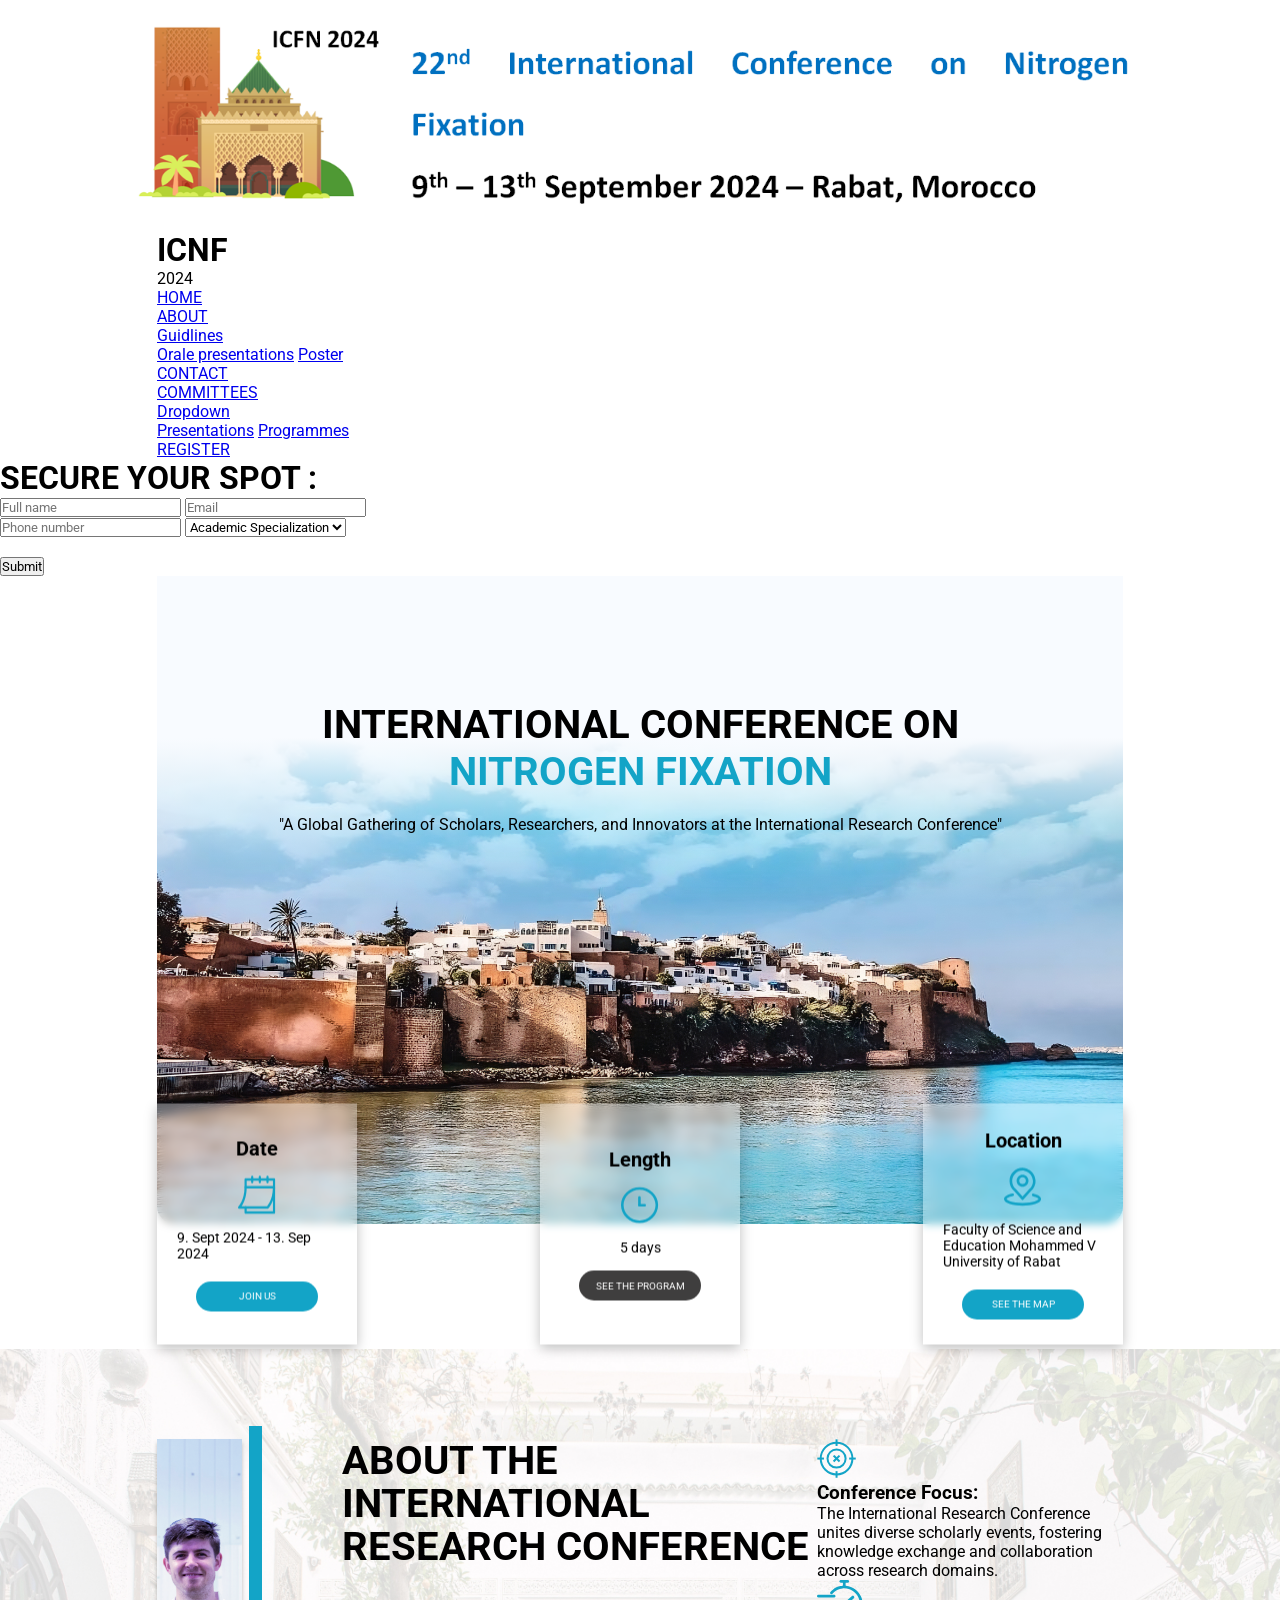
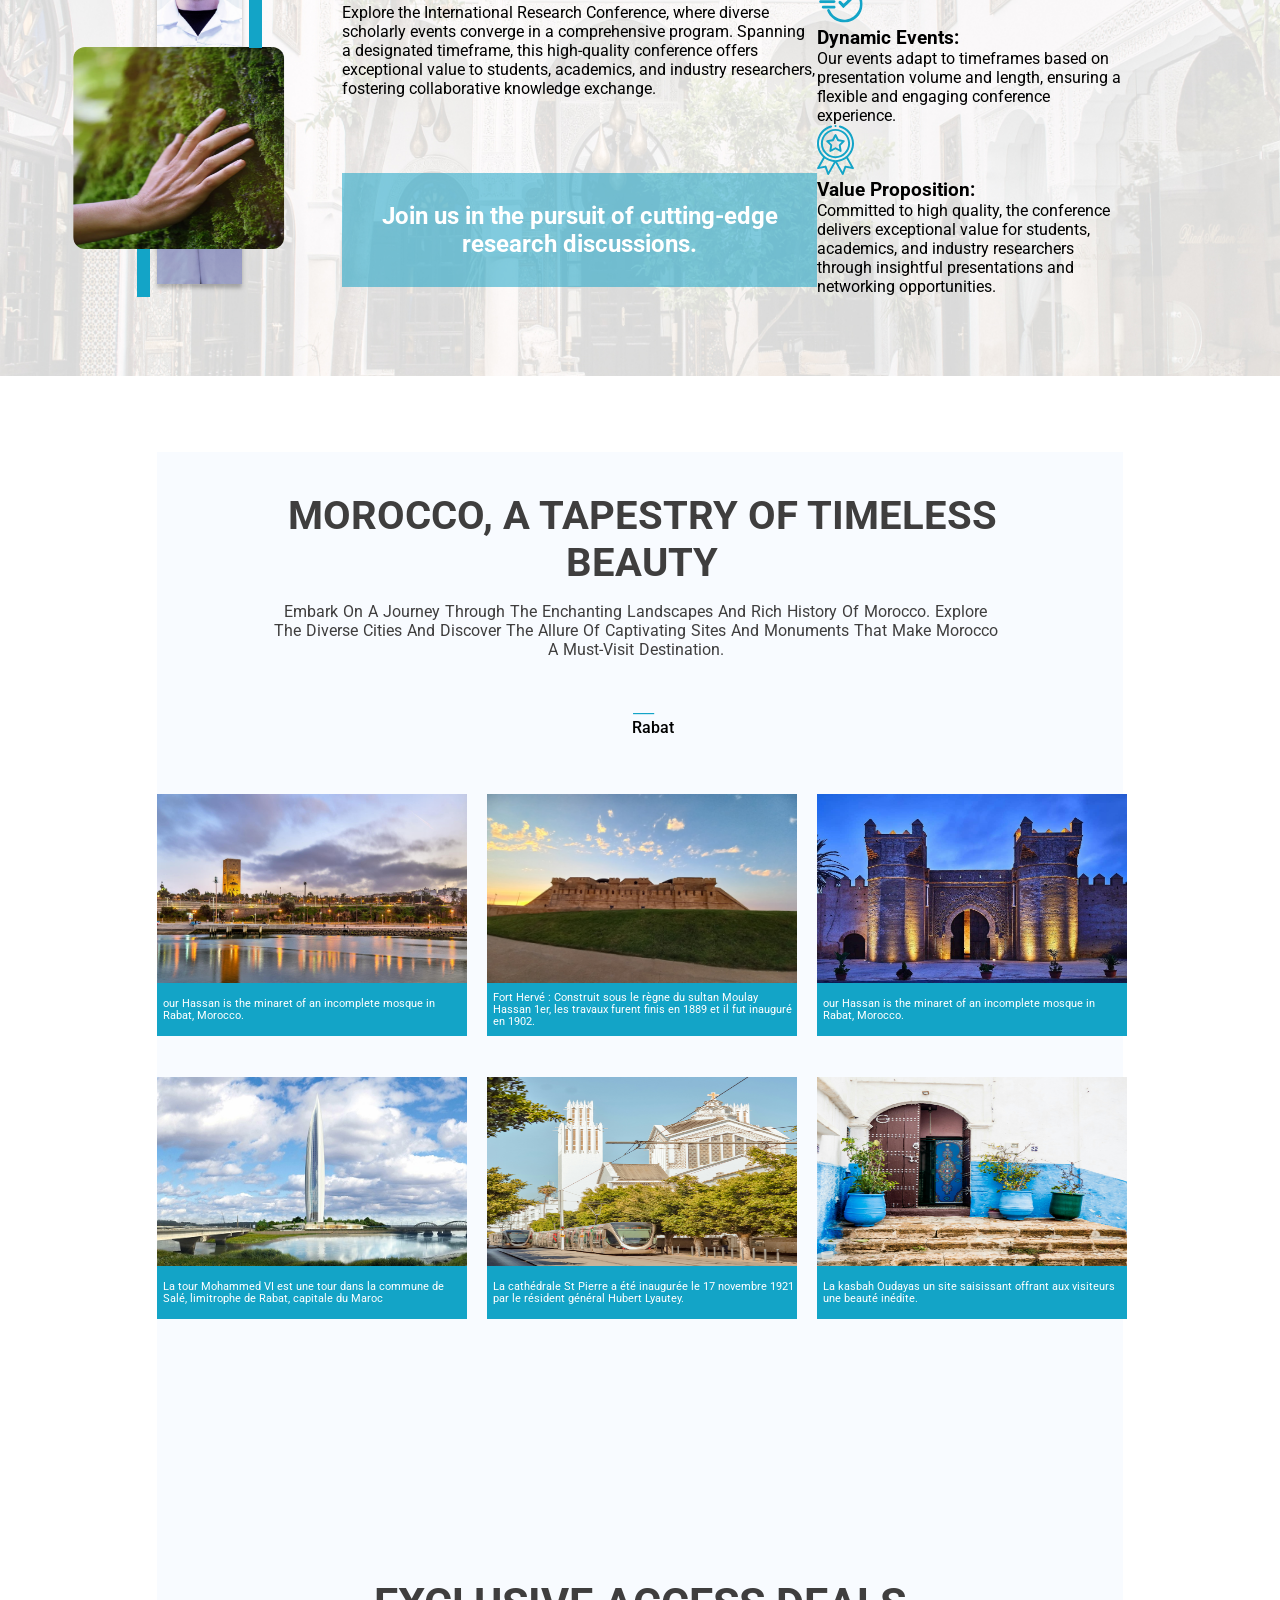
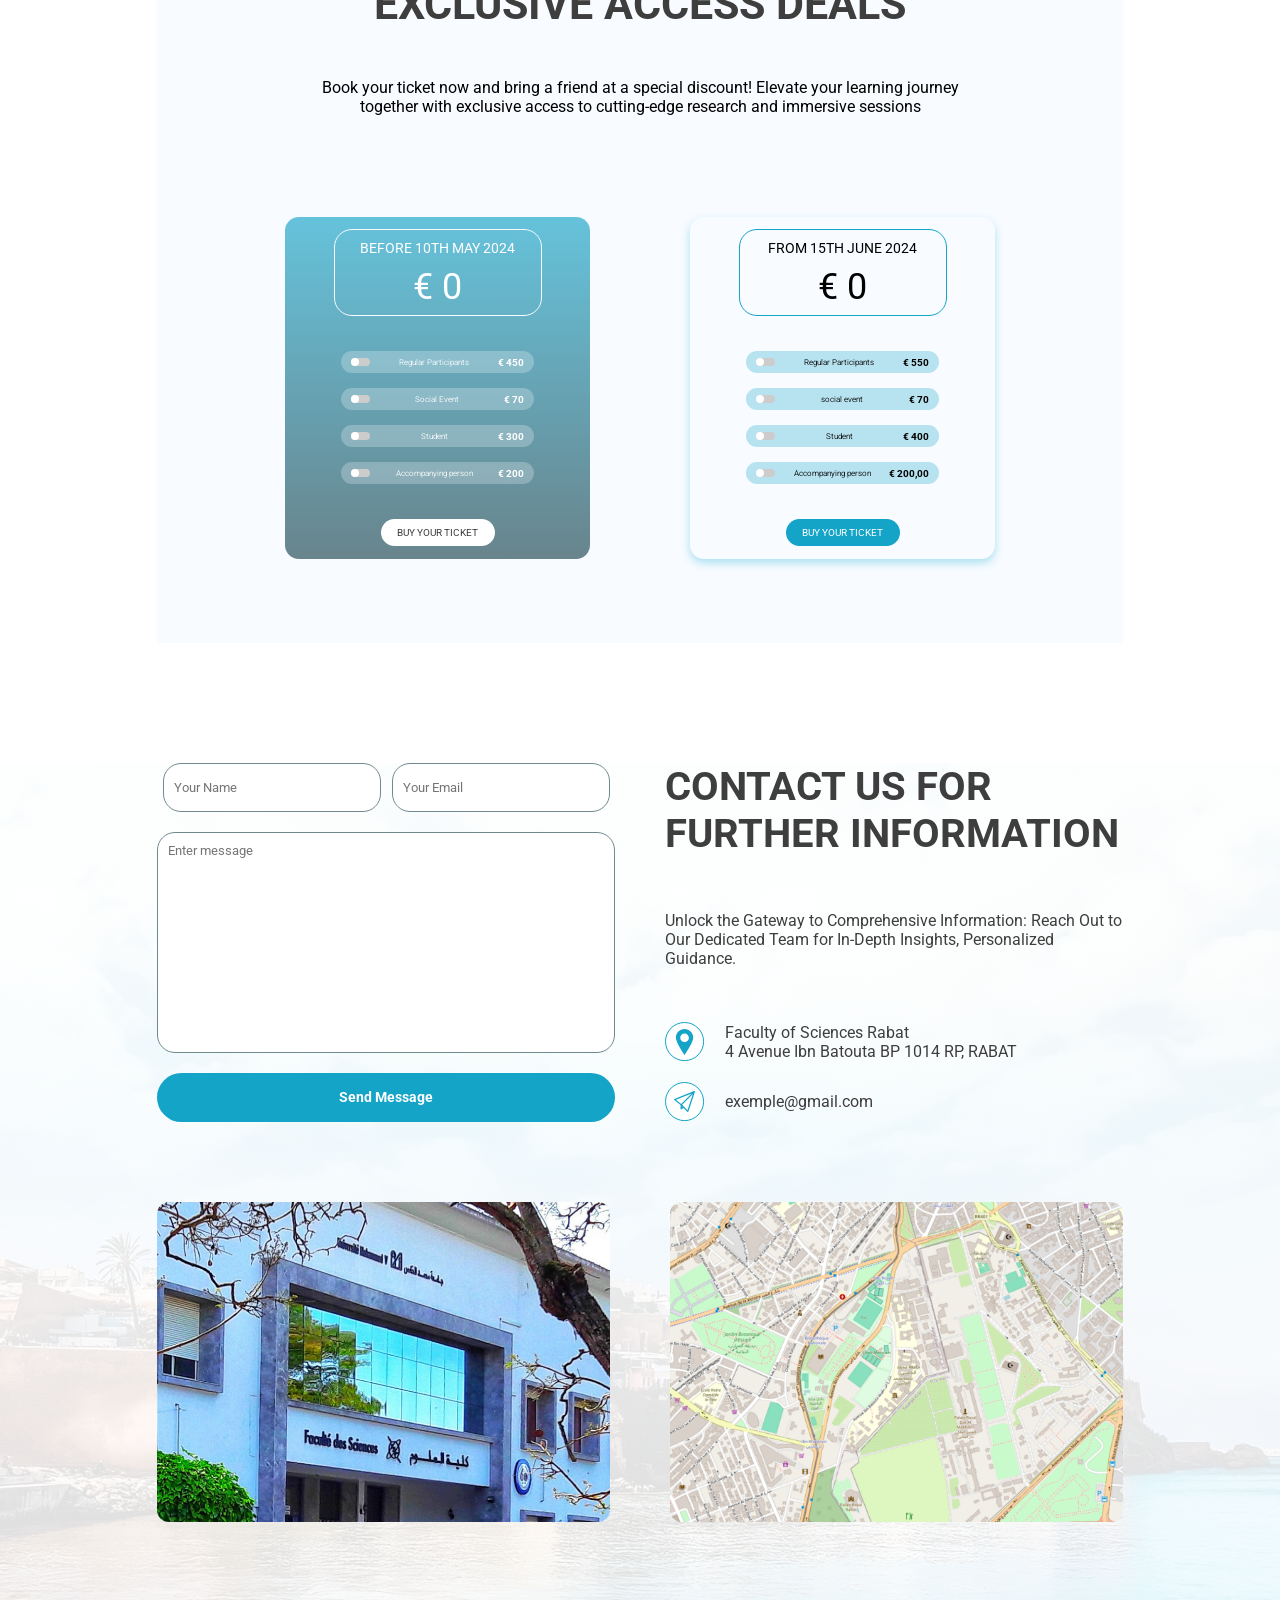
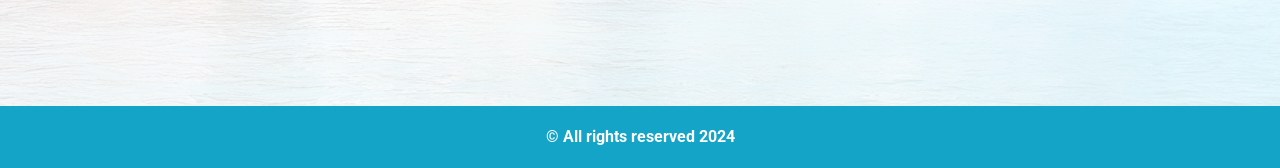
<file: index.html>
<!DOCTYPE html>
<html lang="en">

<head>
  <meta charset="UTF-8" />
  <meta name="viewport" content="width=device-width, initial-scale=1.0" />
  <script src="https://ajax.googleapis.com/ajax/libs/jquery/3.6.0/jquery.min.js"></script>
  <link rel="stylesheet" href="./style/style.css" />
  <title>INCF - 2 0 2 4</title>
</head>

<body>
  <!--- Logo --->
  <br>
  <div class="headerlogo">
    <img src="./assets/logo_INCF.PNG" alt="INCF">
  </div>
  <br>
  <!--blue bar-->
  <div class="blue-bar"></div>
  <!-- The header -->
  <div class="header">
    <div class="container h-cont">
      <div class="logo">
        <h1>ICNF</h1>
        <span>2024</span>
      </div>
       <div class="nav-links">
        <div class="enter">
          <a href="#">HOME</a>
        </div>
        <div class="line"></div>
        <div class="enter">
          <a href="#about">ABOUT</a>
        </div>
        <div class="line"></div>
        <div class="dropdown enter">
          <a class="dropbtn" href="#">Guidlines</a>
          <div class="dropdown-content">
            <a href="#">Orale presentations</a>
            <a href="#">Poster</a>
          </div>
        </div>
          <div class="line"></div>
          <!-- </div> -->
        <div class="enter">
          <a href="#contact">CONTACT</a>
        </div>
          <div class="line"></div>
          <div class="enter">
            <a href="#">COMMITTEES</a>
          </div>
        <div class="line"></div>
        <div class="dropdown enter">
          <a href="#">Dropdown</a>
          <div class="dropdown-content">
            <a href="#">Presentations</a>
            <a href="#">Programmes</a>
          </div>
        </div>
        <div class="dropdown enter">
          <a href="#packs" class="btn"><span>REGISTER</span></a>
        </div>
      </div>
       <div class="nav-mobile h-close" id="header">
            <a href="#" class="link-m">HOME</a>
            <a href="#about" class="link-m">ABOUT THE CONFERENCE</a>
            <div class="dropdown">
              <a href="#">Guidlines</a>
              <div class="dropdown-content">
                <a href="#">Orale presentations</a>
                <a href="#">Poster</a>
              </div>
            </div>
            <a href="#contact" class="link-m">CONTACT</a>
            <a href="#" class="link-m">COMMITTEES</a>
            <div class="dropdown">
              <a href="#">Dropdown</a>
              <div class="dropdown-content">
                <a href="#">Presentation</a>
                <a href="#">Programmes</a>
              </div>
            </div>
          </div>
      <!-- here -->
      <div class="down-btn down" id="down-btn">
        <img src="./assets/icons/arrow-down.svg" alt="" srcset="">
      </div>
    </div>
  </div>
  <!-- The popup -->
  <div id="popup" class="popup">
    <div class="first-form-container">
      <h1>SECURE YOUR SPOT : </h1>
      <form action="submit" name="register">
        <input type="text" placeholder="Full name" name="name" autocomplete="off" required>
        <input type="email" placeholder="Email" name="email" autocomplete="off"><br>
        <input type="tel" placeholder="Phone number" name="number" autocomplete="off">
        <select name="academic_specialization" autocomplete="off">
          <option value="standard" disabled selected>Academic Specialization</option>
          <option value="bacdeux">Bac +2</option>
          <option value="bactrois">Bac +3</option>
          <option value="baccinq">Bac +5</option>
          <option value="master">Master</option>
          <option value="doctorat">Doctorat</option>
        </select><br>
        <br>
        <input type="submit" value="Submit">
      </form>
    </div>
  </div>

  <div class="container">
    <!--Section 1-->
    <div class="sec1">
      <div class="wrapper">
        <h1 class="title">
          International Conference on <span>Nitrogen Fixation</span>
        </h1>
        <p class="text">
          "A Global Gathering of Scholars, Researchers, and Innovators at the
          International Research Conference"
        </p>
        <div class="card-container">
          <div class="card">
            <div class="card-title">Date</div>
            <img src="./assets/icons/icon1.svg" alt="icon" class="icon" />
            <p class="card-text">9. Sept 2024 - 13. Sep 2024</p>
            <a href="#" class="btn-2">JOIN US</a>
          </div>
          <div class="card">
            <div class="card-title">Length</div>
            <img src="./assets/icons/icon2.svg" alt="icon" class="icon" />
            <p class="card-text">5 days</p>
            <a href="#" class="btn-3">SEE THE PROGRAM</a>
          </div>
          <div class="card">
            <div class="card-title">Location</div>
            <img src="./assets/icons/icon3.svg" alt="icon" class="icon" />
            <p class="card-text">
              Faculty of Science and Education Mohammed V University of Rabat
            </p>
            <a href="#" class="btn-2">SEE THE MAP</a>
          </div>
        </div>
      </div>
    </div>
    <!--Section 2-->
  </div>
  <!--Section 3-->
  <div class="sec3" id="about">
    <div class="bg-sec3">
      <div class="container con2">
        <div class="sec3-left">
          <div class="borde borde-l"></div>
          <img src="./assets/img1.png" alt="" class="img1" />
          <div class="borde borde-r"></div>
        </div>
        <div class="sec3-right">
          <h1 class="sec3-title">
            About the <br />International <br />
            Research Conference
          </h1>
          <p>
            Explore the International Research Conference, where diverse
            scholarly events converge in a comprehensive program. Spanning a
            designated timeframe, this high-quality conference offers
            exceptional value to students, academics, and industry
            researchers, fostering collaborative knowledge exchange.
          </p>
          <div class="parag">
            Join us in the pursuit of cutting-edge research discussions.
          </div>
        </div>
        <div class="c">
          <div class="cart-1">
            <img src="./assets/icons/icon4.svg" alt="icon" class="icon-" />
            <h3>Conference Focus:</h3>
            <p>
              The International Research Conference unites diverse scholarly
              events, fostering knowledge exchange and collaboration across
              research domains.
            </p>
          </div>
          <div class="cart-1">
            <img src="./assets/icons/icon5.svg" alt="icon" class="icon-" />
            <h3>Dynamic Events:</h3>
            <p>
              Our events adapt to timeframes based on presentation volume and
              length, ensuring a flexible and engaging conference experience.
            </p>
          </div>
          <div class="cart-1">
            <img src="./assets/icons/icon6.svg" alt="icon" class="icon-" />
            <h3>Value Proposition:</h3>
            <p>
              Committed to high quality, the conference delivers exceptional
              value for students, academics, and industry researchers through
              insightful presentations and networking opportunities.
            </p>
          </div>
        </div>
      </div>
    </div>
  </div>
  <!--section 4-->
  <div class="container">
    <div class="sec4">
      <div class="y">
        <div class="sec4-left">
          <div class="sec4-left-d1"><span class="s1">Nitrogen Fixation:</span>Unveiling Diverse Frontiers</div>
          <p><br>
            Embark on a journey through the diverse facets of nitrogen fixation. From molecular intricacies to
            global impacts, this section brings together experts exploring the science, agriculture, and
            environmental dimensions of nitrogen-related phenomena. <br>
          </p>
          <div class="prg">
            <h3>Nitrogen, Environment And Global Change:</h3>
            <div class="one">
              <span>1</span>
              <p class="p-">Explore nitrogen's role in shaping ecosystems amidst global environmental shifts.</p>
            </div>
            <img src="./assets/icons/icon7.svg" alt="icon7" class="icon7">
          </div>
        </div>
        <div class="sec4-right">
          <div class="border-1"></div>
          <div class="sec4-im">
            <h1>10 +</h1>
            <h2>Deep topics</h2>
          </div>
          <div class="border-2"></div>
        </div>
      </div>
    </div>
  </div>
  <div class="container">
    <div class="sec5">
      <div class="con5">
        <h1 class="sec5-title">Morocco, A Tapestry of Timeless Beauty</h1>
        <p class="sec5-p">
          Embark on a journey through the enchanting landscapes and rich history of Morocco. Explore <br>the
          diverse cities and discover the allure of captivating sites and monuments that make Morocco <br>a
          must-visit destination.
        </p>
        <div class="sec5-d1">
          <div class="__">___</div>
          <ul class="sec5-list">
            <li class="sec5-list-li"><a href="#" class="list1">Rabat</a></li>
            <!-- <li class="sec5-list-li"><a href="#">Tangier</a></li -->
          </ul>
        </div>
        <div class="plants-d">
          <div>
            <img class="imgp" src="./assets/img3.jpeg" alt="img3">
            <p class="plant">our Hassan is the minaret of an incomplete mosque in Rabat, Morocco.</p>
          </div>
          <div>
            <img class="imgp" src="./assets/img4.jpeg" alt="img4">
            <p class="plant">Fort Hervé : Construit sous le règne du sultan Moulay Hassan 1er, les travaux furent finis
              en
              1889 et il fut inauguré en 1902.</p>
          </div>
          <div>
            <img class="imgp" src="./assets/img5.jpeg" alt="img5">
            <p class="plant">our Hassan is the minaret of an incomplete mosque in Rabat, Morocco.</p>
          </div>
        </div>
        <div class="plants-d1">
          <div>
            <img class="imgp" src="./assets/img6.jpeg" alt="img3">
            <p class="plant">La tour Mohammed VI est une tour dans la commune de Salé, limitrophe de Rabat, capitale du
              Maroc</p>
          </div>
          <div>
            <img class="imgp" src="./assets/img7.jpeg" alt="img4">
            <p class="plant">La cathédrale St Pierre a été inaugurée le 17 novembre 1921 par le résident général Hubert
              Lyautey. </p>
          </div>
          <div>
            <img class="imgp" src="./assets/img8.jpeg" alt="img5">
            <p class="plant">La kasbah Oudayas un site saisissant offrant aux visiteurs une beauté inédite. </p>
          </div>
        </div>
      </div>
    </div>
  </div>
  <div class=" container">
    <div class="sec6">
      <div class="sec6-d1">
        <h1 class="sec6-title">Sponsors and partners</h1>
        <div class="sec6-p2">We extend our appreciation to the sponsors and partners who play a pivotal
          <br>role in fostering green hydrogen innovation and advancing sustainability on a global
          scale.
        </div>
      </div>
      <div class="all-tach">
        <div class="sec6-right">
          <img class="sec6-img" src="./assets/icons/icon8.svg" alt="icon8">
          <h1 class="sec6-title2">Our Official Sponsors</h1>
          <p class="sec6-p2">A big thank you to our sponsors for their vital support in making this
            conference happen and for their dedication to green hydrogen innovation.</p>
        </div>
        <div class="sec6-left">
          <div class="sec6-plants">
            <div class="p1 plants1">
              <div class="sec6-plant"></div>
              <div class="sec6-plant"></div>
            </div>
            <div class="p2 plants1">
              <div class="sec6-plant"></div>
              <div class="sec6-plant"></div>
            </div>
          </div>
        </div>
      </div>
      <div class="sec6-d2">
        <div class="all-tach">
          <div class="sec6-rightt">
            <img class="sec6-img" src="./assets/icons/icon9.svg" alt="icon8">
            <h1 class="sec6-title2">Partners:</h1>
            <p class="sec6-p2">We're honored to collaborate with our partners who share our vision for a
              greener future, collectively advancing the field of green hydrogen for a more sustainable world..</p>
          </div>
          <div class="sec6-leftt">
            <div class="sec6-plantts">
              <div class="pt1 plants1">
                <div class="sec6-plantt"></div>
                <div class="sec6-plantt"></div>
              </div>
              <div class="pt2 plants1">
                <div class="sec6-plantt"></div>
                <div class="sec6-plantt"></div>
              </div>
            </div>
          </div>
        </div>
      </div>
    </div>
  </div>
  <div class="container" id="packs">
    <div class="sec7">
      <div class="sec7-div1">
        <h1>Exclusive Access Deals</h1>
        <p>
          Book your ticket now and bring a friend at a special discount!
          Elevate your learning journey together with exclusive access to
          cutting-edge research and immersive sessions
        </p>
      </div>
      <div class="sec7-div2">
        <form action="/icnf-l/checkout" method="post" class=" submit-form2 sec7-div2-1">
          <div class="div2-title">
            <p>Before 10th May 2024</p>
            <input type="text" style="display: none;" name="type" value="Before 10th May 2024" />
            <input type="text" style="display: none;" name="total"  value="0" id="total1"/>
            <div class="div-title-sec7" id="r-price">€ 0</div>
          </div>
          <div class="btns">
            <div class="btnl">
              <label class="switch">
                <input name="450" type="checkbox" id="r450">
                <span class="slider round"></span>
              </label>
              <p class="p22">Regular Participants</p>
              <p class="pp">€ 450</p>
            </div>
            <div class="btnl">
              <label class="switch">
                <input name="70" type="checkbox" id="r70">
                <span class="slider round"></span>
              </label>
              <p class="p22">Social Event</p>
              <p class="pp">€ 70</p>
            </div>
            <div class="btnl">
              <label class="switch">
                <input name="300" type="checkbox" id="r300">
                <span class="slider round"></span>
              </label>
              <p class="p22">Student</p>
              <p class="pp">€ 300</p>
            </div>
            <div class="btnl">
              <label class="switch">
                <input name="200" type="checkbox" id="r200">
                <span class="slider round"></span>
              </label>
              <p class="p22">Accompanying person</p>
              <p class="pp">€ 200</p>
            </div>
          </div>
          <button class="botn" type="submit">Buy your ticket</button>
        </form>
        <form action="/icnf-l/checkout" method="post" class="submit-form sec7-dev2-2 ">
          <div class="div2-title2">
            <p>From 15th June 2024</p>
            <input type="text" style="display: none;" name="type" value="From 15th June 2024" />
            <input type="text" style="display: none;" name="total"  value="0" id="total2"/>
            <div class="div-title-sec7" id="s-price">€ 0</div>
          </div>
          <div class="btns">
            <div class="btnl2">
              <label class="switch">
                <input name="550" type="checkbox" id="s550">
                <span class="slider round"></span>
              </label>
              <p class="p22">Regular Participants</p>
              <p class="pp">€ 550</p>
            </div>
            <div class="btnl2">
              <label class="switch">
                <input name="70" type="checkbox" id="s70">
                <span class="slider round"></span>
              </label>
              <p class="p22">social event</p>
              <p class="pp">€ 70</p>
            </div>
            <div class="btnl2">
              <label class="switch">
                <input name="400" type="checkbox" id="s400">
                <span class="slider round"></span>
              </label>
              <p class="p22">Student</p>
              <p class="pp">€ 400</p>
            </div>
            <div class="btnl2">
              <label class="switch">
                <input name="200" type="checkbox" id="s200">
                <span class="slider round"></span>
              </label>
              <p class="p22">Accompanying person</p>
              <p class="pp">€ 200,00</p>
            </div>
          </div>
          <button class="botn2" type="submit">Buy your ticket</button>
        </form>
      </div>
    </div>
  </div>

  <div class="sec8" id="contact">
    <div class="bg-sec8">
      <div class="filter">
        <div class="container">
          <div class="top">
            <div class="form-container">
              <form class="form">
                <div class="input-group">
                  <input class="inp" type="text" name="name" required placeholder="Your Name" />
                  <input class="inp" type="email" name="email" required placeholder="Your Email" />
                </div>
                <textarea class="text-area" name="message" id="" cols="30" rows="10"
                  placeholder="Enter message"></textarea>
                <button class="submit" type="submit">Send Message</button>
            </div>
            <div class="form-desc">
              <h1 class="form-h1">CONTACT US FOR FURTHER INFORMATION</h1>
              <p>Unlock the Gateway to Comprehensive Information: Reach Out to Our Dedicated Team for In-Depth Insights,
                Personalized Guidance.</p>
              <div class="infoss">
                <div class="info1 inf">
                  <img src="./assets/icons/location.svg" alt="" class="icon-info">
                  <div class="left-info1">
                    <p>Faculty of Sciences Rabat </p>
                    <p>4 Avenue Ibn Batouta BP 1014 RP, RABAT</p>
                  </div>
                </div>
                <div class="info2 inf">
                  <img src="./assets/icons/send.svg" alt="" class="icon-info">
                  <div class="left-info2">
                    <p>exemple@gmail.com</p>
                  </div>
                </div>
              </div>
            </div>
          </div>
          <div class="map-container">
            <img src="./assets/last1.png" alt="" class="last-img">
            <img src="./assets/last2.png" alt="" class="last-img">
          </div>
        </div>
      </div>
    </div>
  </div>
  </div>
  <div class="footer">
    © All rights reserved 2024
  </div>
  <script src="script.js"></script>
</body>

</html>
</file>
<file: style/style.css>
@import url('https://fonts.googleapis.com/css2?family=Roboto:ital,wght@0,100;0,300;0,400;0,500;0,700;0,900;1,100;1,300;1,400;1,500;1,700;1,900&display=swap');

* {
    margin: 0;
    padding: 0;
    box-sizing: border-box;
    font-family: 'Roboto', sans-serif;
}

.kkkk{
    display: flex;

}
html {
    scroll-behavior: smooth;
}

/* .header .dr90%opdown-content a {
    color: rgb(0, 0, 0);
    padding: 12px 16px;
    text-decoration: none;
    display: block;
} */

/* .header .dropdown:hover .dropdown-content {
    display: block;
} */

/*End Dropdown*/


.container {
    /* align-items: center; */
    /* justify-content: center; */
    /* position: relative;
    /* margin-top: 50%; */
    margin: 0 auto;
    max-width: 966px;
    height: 95px;
    height: auto;
}

.sec1 {
    background-image: url("../assets/bg.jpeg");
    height: 648px;
    width: 100%;
    background-size: cover;
    object-fit: cover;
    border-radius: 0px 0px 18px 18px;
    display: flex;
    justify-content: center;
    position: relative;
    z-index: 60;
}

.wrapper {
    width: 100%;
    height: 50%;
    background: linear-gradient(180deg, #F8FBFF, #F8FBFF, #eef2f800);
    display: flex;
    justify-content: center;
    align-items: center;
    flex-direction: column;
}

.title {
    padding: 80px 120px 0px 120px;
    font-size: 40px;
    text-align: center;
    text-transform: uppercase;
}

.title>span {
    color: #13A4C7;
}

.text {
    font-size: 16px;
    padding: 20px;
}

.card {
    height: 241px;
    width: 200px;
    background: #ffffff5e;
    transform: translateY(50%);
    box-shadow: 0px 4px 11.89px rgba(0, 0, 0, 0.25);
    backdrop-filter: blur(4px);
    display: flex;
    justify-content: center;
    align-items: center;
    row-gap: 15px;
    flex-direction: column;
    padding: 0 20px;
}

.icon {
    width: 37.12px;
    height: 38.57px;
}

.btn-2 {
    margin-top: 5px;
    width: 122px;
    height: 30px;
    text-decoration: none;
    background: #13A4C7;
    display: flex;
    justify-content: center;
    align-items: center;
    color: white;
    border-radius: 15px;
    font-size: 10px;
}

.card-title {
    font-weight: 700;
    font-size: 20px;
}

.card-text {
    font-size: 14px;
    font-weight: 400;
}

.card-container {
    position: absolute;
    z-index: 100;
    bottom: 0;
    display: flex;
    width: 100%;
    justify-content: space-between;

}

.btn-3 {
    background: #3F3E3E;
    width: 122px;
    height: 30px;
    border-radius: 15px;
    display: flex;
    color: white;
    text-decoration: none;
    font-size: 10px;
    line-height: 21px;
    justify-content: center;
    align-items: center;
    text-transform: uppercase;
}

.sec2 {
    display: flex;
    justify-content: flex-start;
    align-items: flex-start;
    flex-direction: column;
    width: 896px;
    height: 460px;
    margin: 180px auto 0 auto;
    background: #F8FBFF;
    padding: 40px;
}

.sec2>h1 {
    font-size: 43px;
    font-weight: 700;
    width: 222px;
    color: #13A4C7;
}

.bg {
    margin: 30px 0;
    background: url("../assets/bg2.jpg");
    height: 157px;
    width: 805px;
}

.sous-bg {
    background: url("../assets/tt.png");
    width: 805px;
    height: 157px;
    background-repeat: no-repeat;
    background-position: center;
    display: flex;
    justify-content: space-between;
    align-items: center;
    padding: 20px 60px;
}

.sbg-left {
    display: flex;
    justify-content: center;
    align-items: flex-start;
    flex-direction: column;
}

.sbg-title {
    font-size: 16px;
    font-weight: 700;
}

.btn-4 {
    text-decoration: none;
    color: white;
    background-color: #13A4C7;
    width: 122px;
    height: 30px;
    display: flex;
    justify-content: center;
    align-items: center;
    border-radius: 15px;
    font-size: 10px;
    font-weight: 700;
    margin: 15px 10px 0px 10px;
}

.sbg-right {
    display: flex;
    justify-content: center;
    align-items: center;
    text-align: center;
    column-gap: 20px;
}

.cercle {
    width: 78px;
    height: 78px;
    border-radius: 50%;
    display: flex;
    justify-content: center;
    align-items: center;
    flex-direction: column;
    font-size: 14px;
    font-weight: 400;
}

.sec3 {
    margin-top: 25px;
    position: relative;
    display: flex;
    background: linear-gradient(180deg, #FFFFFF, #fdffff83, #dcdada);
}

.bg-sec3 {
    padding-bottom: 80px;
    position: absolute;
    margin-top: 100px;
    height: auto;
    width: 100%;
    background-image: url("../assets/bg3.jpg");
    z-index: 20;
    background-repeat: no-repeat;
    background-size: cover;
}

.sec3-right {
    display: flex;
    flex-direction: column;
    row-gap: 50px;
    margin-left: 100px;
}

.sec3-left {
    background-image: url(../assets/bg4.png);
    box-shadow: 0px 4px 4px rgba(0, 0, 0, 0.256);
    background-size: cover;
    background-position: center;
    width: 355px;
    height: 445px;
    display: flex;
    z-index: 21;
    position: relative;
}

.con2 {
    display: flex;
    margin-top: 90px;
}

.sec3-left>img {
    width: 211px;
    height: 202px;
    border: white 1px;
    border-radius: 12px;
}

.parag {
    color: white;
    text-align: center;
    align-items: center;
    justify-content: center;
    background-color: #13a3c786;
    height: 114px;
    width: 475px;
    display: flex;
    font-size: 24px;
    font-weight: 700;
}

.sec3-right>p {
    font-size: 16px;
    font-weight: 400;
    text-align: left;
    width: 475px;
    height: 120px;
}

.sec3-title {
    text-transform: uppercase;
    font-size: 40px;
    line-height: 43px;
    font-weight: 700;
    text-align: left;
    height: 114px;
    width: 472px;
}

.img1 {
    position: absolute;
    bottom: 25px;
    right: 0;
    transform: translate(20%, -10px);
}

.borde {
    width: 13px;
    height: 222px;
    background-color: #13A4C7;
    position: absolute;
}

.borde-l {
    bottom: 0;
    transform: translate(-20px, 13px);
}

.borde-r {
    right: 0;
    transform: translate(20px, -13px);
}

.sec4 {
    display: flex;
    width: 1440px;
    height: 703px;
    margin-top: 100px;
    background-color: #FFFFFF;
    text-align: center;
    justify-content: center;
    align-items: center;
    width: 100%;
}

.sec4-left-d1 {
    display: flex;
    flex-direction: column;
    text-align: start;
    width: 472px;
    height: 114px;
    font-size: 40px;
    font-weight: 700;
    text-transform: uppercase;
}

.s1 {
    color: #13A4C7;
}

.sec4-left>p {
    margin-top: 50px;
    text-align: start;
    Width: 475px;
    Height: 120px;
    font-weight: 400;
    font-size: 16px;
    line-height: 20px;
}

.prg {
    position: relative;
    Width: 462px;
    Height: 184px;
    background-color: #F8FBFF;
    display: flex;
    flex-direction: column;
    border-radius: 10px;
    box-shadow: 0px 1px 13.8px #0000002a;
}

.icon7 {
    Width: 83px;
    Height: 37px;
    border: 2px solid #FFFFFF;
    position: absolute;
    bottom: 25px;
    right: 20px;
    border-radius: 25px;
}

.y {
    position: relative;
}

.prg>h3 {
    margin: 20px 0px 0px 20px;
    Width: 307px;
    Height: 20px;
    font-size: 16px;
    color: #13A4C7;
}

.one>p {
    font-size: 16px;
    Width: 387px;
    Height: 40px;
    transform: translateX(8px);
}

.one {
    text-align: start;
    display: flex;
    align-items: center;
    transform: translateX(-25px);
}

.one>span {
    transform: translate(40px, 40px);
    Width: 63px;
    Height: 95px;
    font-weight: 700;
    line-height: 43px;
    font-size: 108px;
    color: #3f3e3e51;
}

.sec4-right {
    color: white;
    position: relative;
    Width: 355px;
    Height: 445px;
    background-image: url(../assets/img2.jpeg);
    background-size: cover;
    background-position: center;
    border-radius: 12px;
    box-shadow: 0px 4px 4px #0000004a;
}

.y {
    text-align: center;
    justify-content: center;
    align-items: center;
    display: flex;
    column-gap: 150px;
}

.sec4-im {
    z-index: 6;
    position: absolute;
    bottom: 35px;
    transform: translateX(-40%);
    text-align: start;
    justify-content: center;
    align-items: start;
    display: flex;
    flex-direction: column;
    Width: 100%;
    Height: 202px;
    background-color: #13A4C7;
    border: 1px solid rgba(255, 255, 255, 0.62);
    border-radius: 12px;
}

.sec4-im>h2 {
    margin-left: 20px;
    font-size: 24px;
    font-weight: 700;
    text-transform: uppercase;
}

.sec4-im>h1 {
    font-size: 48px;
    font-weight: 700;
    margin-left: 20px;
}

.border-1 {
    left: 0;
    Width: 222px;
    Height: 13px;
    background-color: #13A4C7;
    transform: translate(130px, -25px);
}

.border-2 {
    Width: 13px;
    Height: 302px;
    background-color: #13A4C7;
    transform: translate(-30px, 130px);
    z-index: 5;
}

.sec5 {
    Width: 100%;
    Height: 1027px;
    background-color: #F8FBFF;
    /* text-align: center; */
    display: flex;
    /* justify-content: center; */
    /* align-items: center; */
}

.con5 {
    transform: translateY(-250px);
    display: flex;
    flex-direction: column;
    row-gap: 50px;
    height: 1027px;
    margin-top: 290px;
    text-align: center;
    align-items: center;
}

.sec5-title {
    text-transform: uppercase;
    Width: 863px;
    Height: 60px;
    font-size: 40PX;
    font-weight: 700;
    color: #3F3E3E;
}

.sec5-list {
    display: flex;
    flex-direction: row;
    list-style-type: none;
    column-gap: 15px;
}

.__ {
    transform: translate(22px, -20px);
    color: #13A4C7;
}


.sec5-p {
    text-transform: capitalize;
    display: flex;
    Width: 737px;
    Height: 66px;
    font-size: 16px;
    font-weight: 400;
    color: #3F3E3E;
    word-spacing: 1px;
}

.sec5-list-li>a {
    color: #000;
    text-decoration: none;
    font-size: 16px;
    font-weight: 500;
}

.list1 {
    font-size: 16px;
    font-weight: 500;
    text-decoration: none;
    color: #13A4C7;
}

.sec5-d1 {
    display: flex;
}

.plants-d {
    transform: translateY(100px);
    width: 100%;
    Height: 53px;
    text-align: center;
    justify-content: center;
    align-items: center;
    display: flex;
    column-gap: 20px;
}

.plant {
    Width: 310px;
    Height: 53px;
    font-size: 11px;
    font-weight: 400;
    text-align: start;
    justify-content: center;
    align-items: center;
    padding-left: 6px;
    display: flex;
    color: white;
    line-height: 11.72px;
    background-color: #13A4C7;
}

.plants-d1 {
    transform: translateY(280px);
    width: 100%;
    Height: 53px;
    text-align: center;
    justify-content: center;
    align-items: center;
    display: flex;
    column-gap: 20px;
}

.imgp {
    transform: translateY(4px);
    Width: 310px;
    Height: 189px;
    background-size: cover;
    background-position: center;
}

.sec6 {
    Width: 100%;
    display: none;
    justify-content: center;
    text-align: center;
    flex-direction: column;
}

.sec6-d1 {
    margin-top: 130px;
    flex-direction: column;
    text-align: center;
    justify-content: center;
    align-items: center;
    display: flex;
    row-gap: 30px;
}

.sec6-d1>div {
    Width: 839px;
    Height: 38px;
    font-size: 16px;
    line-height: 16px;
    font-weight: 400;
    color: #35343F;
}

.sec6-title {
    Width: 526px;
    Height: 47px;
    font-size: 40px;
    font-weight: 700;
    line-height: 46.88px;
    color: #3F3E3E;
    text-transform: uppercase;
}

.sec6-plant {
    Width: 248.81px;
    Height: 172.62px;
    border: 1px solid #D9D9D9;
    box-shadow: 0px 0px 9px #70898f1c;
}

.sec6-right {
    display: flex;
    flex-direction: column;
    justify-content: center;
    text-align: start;
    row-gap: 30px;
    Width: 376px;
    Height: 384px;
    background-color: #F8FBFF;
}

.sec6-img {
    margin-left: 40px;
    Width: 71.36px;
    Height: 67.51px;
    background-color: #13A4C7;
    border-radius: 19px;
}

.sec6-title2 {
    margin-left: 40px;
    Width: 319px;
    Height: 81px;
    line-height: 42.19px;
    color: #13A4C7;
    font-size: 36px;
    font-weight: 700;
}

.plants1 {
    display: flex;
}

.sec6-plants {
    Height: 384px;
    display: flex;
    flex-direction: column;
    justify-content: space-between;
}

.sec6-p2 {
    margin-left: 40px;
    Width: 256px;
    Height: 113px;
    font-size: 16px;
    font-weight: 400;
    line-height: 22px;
}

.all-tach {
    width: 100%;
    column-gap: 50px;
    display: flex;
    padding: 20px;
}

.sec6-rightt {
    display: flex;
    flex-direction: column;
    justify-content: center;
    text-align: start;
    row-gap: 30px;
    Width: 376px;
    Height: 384px;
    background-color: #F8FBFF;
}


.sec6-d2 {
    background-color: #F8FBFF;
    position: relative;
    Width: 100%;
}

.sec6-plantt {
    margin: 0px 10px 0px 20px;
    Width: 223.4px;
    Height: 154.99px;
    border: 1px solid #D9D9D9;
    box-shadow: 0px 0px 9px #70898f1c;
}

.sec6-plantts {
    height: 100%;
    display: flex;
    flex-direction: column;
    justify-content: space-between;
}

.p1,
.p2 {
    width: calc(248.81px + 248.81px + 40px);
    display: flex;
    justify-content: space-between;

}

.sec7 {
    Width: 100%px;
    Height: 764px;
    background-color: #F8FBFF;


}

.sec8 {
    Width: 100%px;

    padding-top: 120px;
}

.sec7-div1 {
    transform: translateY(100px);
    display: flex;
    flex-direction: column;
    text-align: center;
    justify-content: center;
    align-items: center;
    row-gap: 50px;
}

.sec7-div1>h1 {
    text-transform: uppercase;
    Width: 536px;
    Height: 50px;
    color: #3F3E3E;
    font-size: 43px;
    font-weight: 700;
}

.sec7-div1>p {
    font-size: 16px;
    font-weight: 400;
    Width: 643px;
    Height: 38px;
    line-height: 18.75px;
}

.sec7-div2-1 {
    row-gap: 35px;
    text-align: center;
    justify-content: center;
    align-items: center;
    display: flex;
    flex-direction: column;
    margin: 0px 50px;
    min-Width: 305px;
    min-Height: 342px;
    color: white !important;
    background: linear-gradient(#13a3c7a4, #02303b95);
    border-radius: 14px;
}

.sec7-dev2-2 {
    margin: 0px 50px;
    min-Width: 305px;
    min-Height: 342px;
    background-color: #F8FBFF;
    border-radius: 14px;
    row-gap: 35px;
    text-align: center;
    justify-content: center;
    align-items: center;
    display: flex;
    flex-direction: column;
    box-shadow: 0px 4px 8.5px rgba(21, 174, 212, 0.339)
}

.sec7-div2 {
    display: flex;
    text-align: center;
    justify-content: center;
    align-items: center;
    transform: translateY(200px);
}

.div2-title {
    border-radius: 18px;
    border: 1px #F8FBFF solid;
    Width: 208px;
    Height: 87px;
    display: flex;
    flex-direction: column;
    text-align: center;
    align-items: center;
    row-gap: 10px;
}

.div2-title2 {
    border-radius: 18px;
    border: 1px #13A4C7 solid;
    Width: 208px;
    Height: 87px;
    display: flex;
    flex-direction: column;
    text-align: center;
    align-items: center;
    row-gap: 10px;
}

.div-title-sec7 {
    font-size: 36px;
    Width: 178px;
    Height: 20px;
    line-height: 42.19px;
}

.div2-title2>p {
    margin-top: 10px;
    font-weight: 400;
    text-transform: uppercase;
    Width: 200px;
    Height: 16px;
    font-size: 14px;
}

.div2-title>p {
    margin-top: 10px;
    font-weight: 400;
    text-transform: uppercase;
    Width: 200px;
    Height: 16px;
    font-size: 14px;
}

.p {
    text-align: center;
    justify-content: start;
    align-items: center;
    display: flex;

}

.p22 {
    font-size: 8px;
    font-weight: 350;
    text-align: center;
    justify-content: start;
    align-items: center;
    display: flex;
}

.pp {
    font-size: 10px;
    text-align: center;
    justify-content: center;
    align-items: center;
    display: flex;
    font-weight: 700;
}


.btns {
    font-size: 6px;
    display: flex;
    flex-direction: column;
    row-gap: 15px;
}

.btnl {
    display: flex;
    text-align: center;
    justify-content: space-between;
    align-items: center;
    background-color: #f8fbff42;
    border-radius: 11px;
    padding: 0 10px;
    min-Width: 193px;
    min-Height: 22px;
}

.btnl2 {
    display: flex;
    justify-content: space-between;
    align-items: center;
    Width: 193px;
    Height: 22px;
    background-color: #13a3c748;
    padding: 0 10px;
    border-radius: 11px;
}

.botn {
    display: flex;
    text-align: center;
    justify-content: center;
    align-items: center;
    text-decoration: none;
    Width: 114px;
    Height: 27px;
    border: 0;
    background-color: #FFF;
    border-radius: 33.5px;
    font-size: 10px;
    line-height: 11.72px;
    font-weight: 400;
    color: #3F3E3E;
    text-transform: uppercase;
}

.botn2 {
    display: flex;
    text-align: center;
    justify-content: center;
    align-items: center;
    text-decoration: none;
    Width: 114px;
    Height: 27px;
    border: 0;
    background-color: #13A4C7;
    border-radius: 33.5px;
    font-size: 10px;
    line-height: 11.72px;
    font-weight: 400;
    color: white;
    text-transform: uppercase;
}

.bg-sec8 {
    position: relative;
}

.filter {
    width: 100%;
    height: 943px;
    z-index: 20;
    position: relative;
    background: linear-gradient(180deg, #FFFFFF 0%, rgba(253, 255, 255, 0.89) 0.01%, rgba(255, 255, 255, 0) 100%);
}

.bg-sec8::after {
    content: ' ';
    display: block;
    margin: 0 !important;
    position: absolute;
    top: 0;
    left: 0;
    margin-top: 100px;
    height: 100%;
    width: 100%;
    background-image: url("../assets/bg.jpeg");
    opacity: 0.15;
    z-index: 10;
    background-repeat: no-repeat;
    background-size: cover;
    background-position: bottom;
}

.top {
    display: flex;
    justify-content: space-between;
    width: 100%;
    color: #3F3E3E;
    column-gap: 50px;
}

.inp {
    width: 218px;
    height: 49px;
    border-radius: 18px;
    border: 0.4px solid #70898F;
    padding: 10px;
}

.form-container {
    flex: 1;
    width: 50%;
}

.input-group {
    width: 100%;
    display: flex;
    justify-content: space-around;
}

.form {
    display: flex;
    justify-content: space-between;
    flex-direction: column;
    align-items: center;
    row-gap: 20px;
}

.text-area {
    width: 458px;
    height: 221px;
    top: 173px;
    left: 241px;
    border-radius: 18px;
    border: 0.4px;
    border: 0.4px solid #70898F;
    padding: 10px;
    resize: none;
}

.form-desc {
    flex: 1;
    width: 50%;
    display: flex;
    justify-content: space-between;
    align-items: flex-start;
    flex-direction: column;
}

.form-h1 {
    font-family: Roboto;
    font-size: 40px;
    font-weight: 700;
    line-height: 47px;
    letter-spacing: 0em;
    text-align: left;
}

.inf {
    display: flex;
    align-items: center;
    column-gap: 20px;
}

.submit {
    width: 458px;
    height: 49px;
    top: 406px;
    left: 241px;
    border-radius: 48px;
    font-family: Roboto;
    font-size: 14px;
    font-weight: 700;
    line-height: 16px;
    letter-spacing: 0em;
    text-align: center;
    color: #FFFFFF;
    background: #13A4C7;
    cursor: pointer;
    outline: none;
    border: none;
}
.cnt{
    margin-top: 15px;
}
.infoss {
    display: flex;
    justify-content: flex-start;
    flex-direction: column;
    row-gap: 20px;
}

.map-container {
    margin-top: 80px;
    display: flex;
    width: 100%;
    justify-content: space-between;
    align-items: center;
}

.last-img {
    width: 453px;
    height: 320px;
    border-radius: 12px;
    background-position: center;
    object-fit: cover;
}

.footer {
    display: flex;
    justify-content: center;
    align-items: center;
    width: 100%;
    height: 62px;
    background: #13A4C7;
    color: white;
    font-family: Roboto;
    font-size: 16px;
    font-weight: 400;
    line-height: 19px;
    letter-spacing: 0em;
    text-align: center;

    font-family: Roboto;
    font-size: 16px;
    font-weight: 700;
    line-height: 19px;
    letter-spacing: 0em;
    text-align: center;
}


/* The switch - the box around the slider */
.switch {
    position: relative;
    display: inline-block;
    width: 19px;
    height: 8px;
}

/* Hide default HTML checkbox */
.switch input {
    opacity: 0;
    width: 0;
    height: 0;
}

/* The slider */
.slider {
    position: absolute;
    cursor: pointer;
    top: 0;
    left: 0;
    right: 0;
    bottom: 0;
    background-color: #ccc;
    -webkit-transition: .4s;
    transition: .4s;
}

.slider:before {
    position: absolute;
    content: "";
    height: 8px;
    width: 8px;
    left: 0px;
    bottom: 0px;
    background-color: white;
    -webkit-transition: .4s;
    transition: .4s;
}

input:checked+.slider::before {
    background-color: #13C725;
}

input:focus+.slider {
    box-shadow: 0 0 1px #13C725;
}

input:checked+.slider:before {
    -webkit-transform: translateX(15px);
    -ms-transform: translateX(15px);
    transform: translateX(12px);
}

/* Rounded sliders */
.slider.round {
    border-radius: 34px;
}

.slider.round:before {
    border-radius: 50%;
}

.down-btn {
    display: none;
}

.nav-mobile {
    display: none;
    transition: all 0.3s ease-in-out;
}

@media screen and (max-width : 900px) {
    .sec6{
        display: flex;
    }
    .container {
        padding: 0 20px;
    }

    .h-cont {
        position: relative;
    }

    .down-btn {
        display: block;
        position: absolute;
        bottom: 0;
        left: 50%;
        transform: translate(-50%, 50%);
        height: 25px;
        width: 25px;
        background: #13A4C7;
        border-radius: 50%;
    }

    .down-btn>img {
        height: 25px;
        width: 25px;
    }

    .title {
        padding: 0;
    }

    .nav-links {
        display: none;
    }

    .card-container {
        flex-direction: column;
        bottom: 0;
        bottom: -50%;
        row-gap: 20px;
        width: auto;
    }

    .logo {
        flex: 2;
    }

    .h-cont {
        flex-wrap: wrap;
    }

    .h-open {
        flex-wrap: wrap;
        flex-basis: 100%;
        display: block;
        animation: openHeader 0.3s normal;
        height: 35vh;
        border-top: 2px solid rgba(0, 189, 161, 0.259);
    }

    .h-close {
        display: none;
        animation: closeHeader 0.3s normal;
    }

    .btn {
        flex: 2;
    }

    .sbg-title {
        font-size: 14px;
    }

    .down>img {
        transition: all 0.6s ease-in-out;
    }

    .open>img {
        transform: rotate(-180deg);
    }

    @keyframes closeHeader {
        0% {
            height: 35vh;
        }

        99% {
            height: 0px;
        }

        100% {
            height: 0px;
        }
    }
    .nav-mobile {
        display: none;
        justify-content: center;
        align-items: center;
        flex-direction: column;
        width: 100%;
    }

    .link-m {
        text-decoration: none;
        color: #000;
        padding: 10px 0;
        width: 100%;
        border-bottom: 1px solid black;
        text-align: center;
    }

    @keyframes openHeader {
        0% {
            height: 0px;
        }

        1% {
            height: 1px;
        }

        70% {
            height: 25vh;
        }

        100% {
            height: 35vh;
        }
    }

    .con2 {
        flex-direction: column;
        overflow: hidden;
    }

    .sec3-left {
        align-self: center;
        transform: scale(0.7);
    }

    .sec3-right {
        margin: 0;
    }
    .c {
        bottom: -300px;
        width: 100%;
        overflow-x: scroll;
    }

    .sec4 {
        margin-top: 400px;
    }

    .y {
        width: 100%;
        flex-direction: column;
        margin-top: 430px;
        align-items: center;
    }

    .sec4-left {
        width: 100%;
        display: flex;
        justify-content: center;
        align-items: center;
        flex-direction: column;
    }

    .sec4-left-d1 {
        width: auto;
        text-align: center;
        font-size: 32px;
    }

    .prg {
        width: 80%;
    }

    .prg>h3 {
        font-size: 14px;
        width: 80%;
    }

    .prg>h3 {
        font-size: 12px;
    }

    .sec4-left>p {
        width: 100%;
        margin-bottom: 20px;
    }

    .sec4-right {
        transform: scale(0.7);
    }

    .sec5 {

        width: 100%;
        height: fit-content;
    }

    .con5 {
        transform: translateY(0px);
        width: 100%;
        height: fit-content;
    }

    .sec5-title {
        width: 100%;
        height: fit-content;
    }

    .sec5-p {
        width: 80%;
        text-align: left;
        margin-bottom: 20px;
        height: fit-content;
    }

    .plants-d {
        transform: translateY(0);
        flex-direction: column;
        width: 100%;
        height: fit-content;
        /* padding: 60px 0; */
    }

    .btn {
        max-width: 135px;
    }

    .plants-d1 {
        transform: translateY(0);
        flex-direction: column;
        width: 100%;
        height: fit-content;
    }

    .sec6-title {
        width: 100%;
        height: auto;
    }

    .sec6-d1>div {
        width: 100%;
        height: auto;
    }

    .sec6-p2 {
        width: 100%;
        height: auto;
    }

    .all-tach {
        flex-direction: column;
    }

    .sec6-right {
        width: 100%;
    }

    .sec6-title2 {
        width: 100%;
        margin: 0;
        padding-left: 20px;
    }

    .sec6-p2 {
        width: 100%;
        margin: 0;
        padding-left: 20px;
    }

    .plants1 {
        flex-direction: column;
        width: 100%;
        height: fit-content;
        justify-content: center;
        align-items: center;
        row-gap: 20px;
    }

    .sec4-im {
        width: 50%;
    }

    .sec6-plants {
        height: auto;
        width: 100%;
    }

    .sec6-rightt {
        width: 100%;
    }

    .sec7 {
        height: auto;
    }

    .sec7-div1 {
        width: 100%;
        height: auto;
    }

    .sec7-div1>h1 {
        width: 100%;
        height: auto;
    }

    .sec7-div1>p {
        width: 80%;
        height: auto;
    }

    .sec7-div2 {
        width: 100%;
        height: auto;
        flex-direction: column;
        row-gap: 40px;
    }

    .sec8 {
        margin-top: 400px;
    }

    .top {
        flex-direction: column-reverse;
        width: 100%;
    }

    .form-container {
        width: 100%;
    }

    .input-group {
        flex-direction: column;
        row-gap: 20px;
        width: 100%;
    }

    .inp {
        width: 100%;
    }

    .text-area {
        width: 100%;
    }

    .submit {
        width: 50%;
    }

    .form-h1 {
        width: 100%;
        height: auto;
    }

    .form-desc {
        width: 100%;
        row-gap: 20px;
        margin-bottom: 40px;
    }

    .filter {
        height: auto;
    }

    .map-container {
        width: 100%;
        flex-direction: column;
    }

    .last-img {
        width: 100%;
        margin-bottom: 20px;
    }

    .list1 {
        font-size: 14px;
    }

    .sec5-list-li>a {
        font-size: 14px;
    }

    .sec7-div1 {
        transform: translateY(0);
    }

    .sec7-div2 {
        padding: 50px 0;
        transform: translate(0);
    }
}

.headerlogo img {
    max-width: 80%;
    height: auto;
    display: block;
    margin: 0 auto;
}

/*orale and poster instructions*/
.instructions {
    align-items: center;
    text-align: left;
    margin-top: 10%;
    background: #efffff5e;
    padding: 2%;
    border-radius: 10px;
    backdrop-filter: blur(7px);
}

.instructions p {
    margin-top: 2%;
    margin-bottom: 2%;
}

/*Accomodation Info*/
.accominfo {
    text-align: left;
    margin-top: 10%;
    background: #efffff5e;
    padding: 2%;
    border-radius: 10px;
    backdrop-filter: blur(7px);
}

.accominfo p {
    margin-top: 2%;
    margin-bottom: 2%;
}

.titledown {
    margin-top: 15%;
}

/* login-style */

.login-cont{
    display: flex;
    justify-content: center;
    align-items: center;
    width: 100%;
    height: 100vh;
}
.login-cont > form{
    width: 360px;
    display: flex;
    flex-direction: column;
    row-gap: 20px;
}
.login-inp{
    width: 100%;
}
.login-btn{
    height: 45px;
    flex: none !important;
    border-radius: 20px;
    color: white !important;
    background: #13A4C7 !important;
    margin-left: 0px !important;
}
</file>
